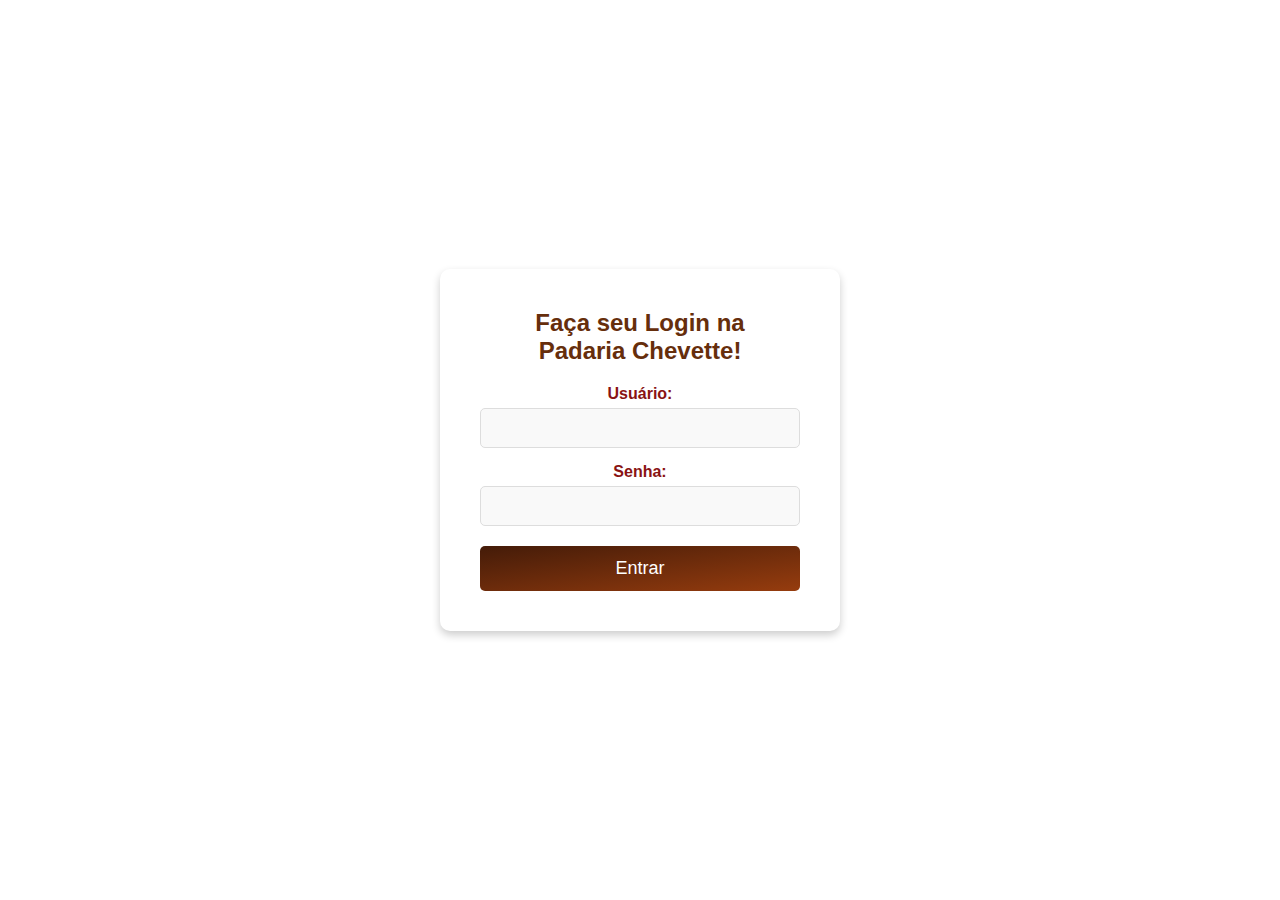
<file: ATIVIDADE 2 - PÁGINA DE LOGIN/padariaproject/index.html>
<!DOCTYPE html>
<html lang="pt-BR">
<head>
    <meta charset="UTF-8">
    <meta name="viewport" content="width=device-width, initial-scale=1.0">
    <title>Login - Padaria Chevette</title>
    <link rel="stylesheet" href="css/style.css?v=1">
</head>
<body>
    <div class="login-container">
        <h2>Faça seu Login na <br> Padaria Chevette!</h2>
        <form action="login.php" method="post">
            <label for="username">Usuário:</label>
            <input type="text" id="username" name="username" required>
            
            <label for="password">Senha:</label>
            <input type="password" id="password" name="password" required>
            
            <button type="submit">Entrar</button>
        </form>
    </div>
</body>
</html>
</file>
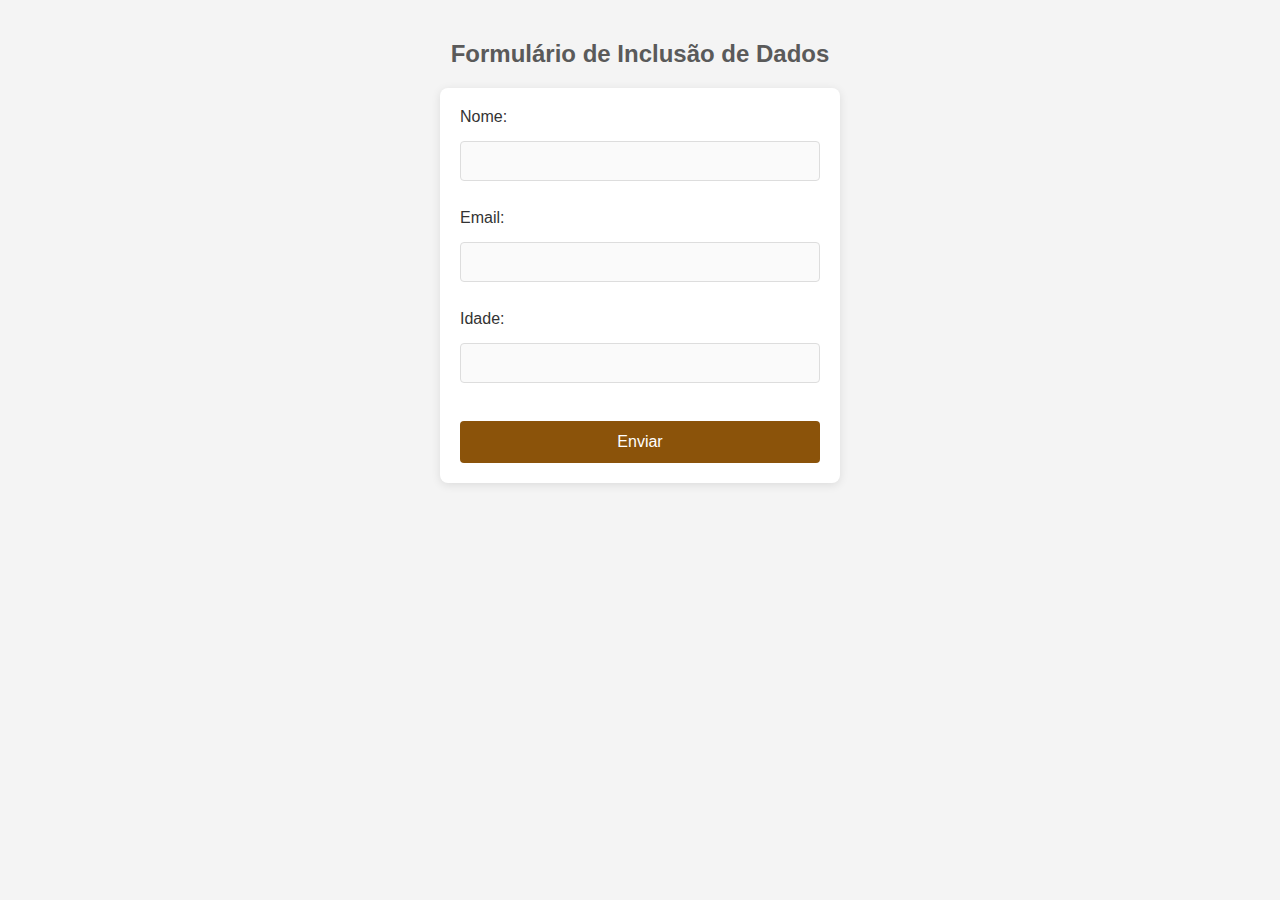
<file: ATIVIDADE 3 - FORMULARIO DE INCLUSAO/formulario/formulario.html>
<!DOCTYPE html>
<html lang="pt-br">
<head>
    <meta charset="UTF-8">
    <meta name="viewport" content="width=device-width, initial-scale=1.0">
    <title>Formulário de Inclusão de Dados</title>
    <link rel="stylesheet" href="style.css">  <!-- Link para o arquivo CSS -->
</head>
<body>
    <h2>Formulário de Inclusão de Dados</h2>
    <form action="processa.php" method="POST">
        <label for="nome">Nome:</label><br>
        <input type="text" id="nome" name="nome" required><br><br>

        <label for="email">Email:</label><br>
        <input type="email" id="email" name="email" required><br><br>

        <label for="idade">Idade:</label><br>
        <input type="number" id="idade" name="idade" required><br><br>

        <input type="submit" value="Enviar">
    </form>
</body>
</html>
</file>
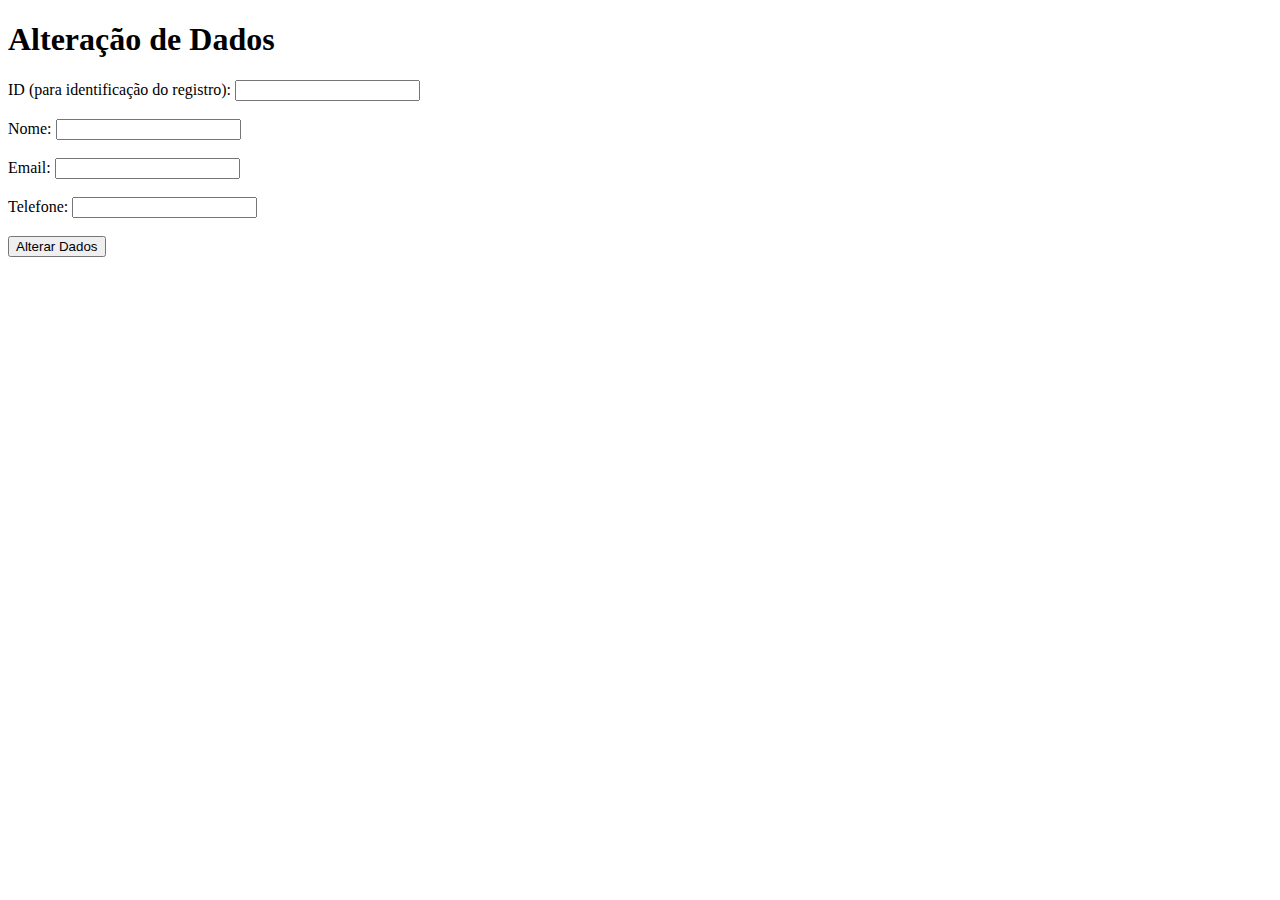
<file: ATIVIDADE 4 - FORMULARIO DE ALTERACAO/formulario_alteracao/formulario.html>
<!DOCTYPE html>
<html lang="pt-br">
<head>
    <meta charset="UTF-8">
    <meta name="viewport" content="width=device-width, initial-scale=1.0">
    <title>Alteração de Dados</title>
</head>
<body>
    <h1>Alteração de Dados</h1>

    <form action="alterar_dados.php" method="POST">
        <label for="id">ID (para identificação do registro):</label>
        <input type="number" id="id" name="id" required><br><br>

        <label for="nome">Nome:</label>
        <input type="text" id="nome" name="nome" required><br><br>

        <label for="email">Email:</label>
        <input type="email" id="email" name="email" required><br><br>

        <label for="telefone">Telefone:</label>
        <input type="text" id="telefone" name="telefone" required><br><br>

        <input type="submit" value="Alterar Dados">
    </form>
</body>
</html>
</file>
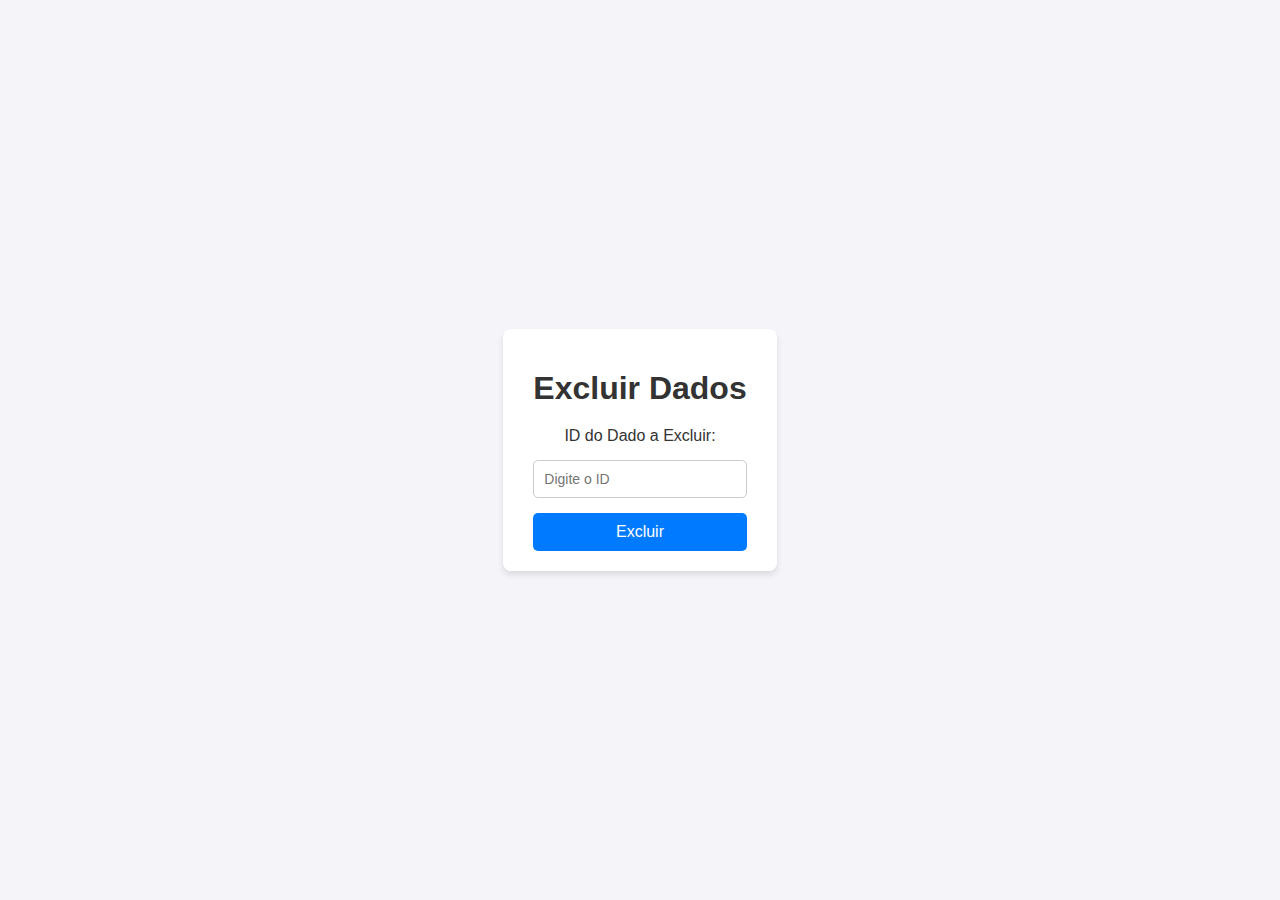
<file: ATIVIDADE 5 - FORMULARIO DE EXCLUSAO/formulario-exclusao/formulario.html>
<!DOCTYPE html>
<html lang="pt-BR">
<head>
    <meta charset="UTF-8">
    <meta name="viewport" content="width=device-width, initial-scale=1.0">
    <title>Excluir Dados</title>
    <link rel="stylesheet" href="style.css">
</head>
<body>
    <div class="container">
        <h1>Excluir Dados</h1>
        <form action="excluir_dados.php" method="POST" class="form-exclusao">
            <label for="id">ID do Dado a Excluir:</label>
            <input type="number" id="id" name="id" placeholder="Digite o ID" required>
            <button type="submit">Excluir</button>
        </form>
    </div>
</body>
</html>
</file>
<file: ATIVIDADE 5 - FORMULARIO DE EXCLUSAO/formulario-exclusao/style.css>
body {
    font-family: Arial, sans-serif;
    background-color: #f4f4f9;
    margin: 0;
    padding: 0;
    display: flex;
    justify-content: center;
    align-items: center;
    height: 100vh;
}

.container {
    background: #ffffff;
    padding: 20px 30px;
    border-radius: 8px;
    box-shadow: 0 4px 6px rgba(0, 0, 0, 0.1);
    text-align: center;
}

h1 {
    color: #333333;
    margin-bottom: 20px;
}

.form-exclusao {
    display: flex;
    flex-direction: column;
    gap: 15px;
}

label {
    font-size: 16px;
    color: #333333;
}

input {
    padding: 10px;
    font-size: 14px;
    border: 1px solid #cccccc;
    border-radius: 5px;
    width: 100%;
    box-sizing: border-box;
}

input:focus {
    outline: none;
    border-color: #007BFF;
    box-shadow: 0 0 5px rgba(0, 123, 255, 0.5);
}

button {
    padding: 10px 15px;
    font-size: 16px;
    color: #ffffff;
    background-color: #007BFF;
    border: none;
    border-radius: 5px;
    cursor: pointer;
    transition: background-color 0.3s ease;
}

button:hover {
    background-color: #0056b3;
}
</file>
<file: ATIVIDADE 2 - PÁGINA DE LOGIN/padariaproject/css/style.css>
/* Reset básico */
* {
  margin: 0;
  padding: 0;
  box-sizing: border-box;
}

/* Corpo da página */
body {
  font-family: Arial, sans-serif;
  display: flex;
  justify-content: center;
  align-items: center;
  min-height: 100vh;
  background-image: url('https://guiadacozinha.com.br/wp-content/uploads/2018/10/paofrancesfolhado.jpg');
  background-size: cover;
  background-position: center;
}

/* Container de login */
.login-container {
  background-color: #fff;
  padding: 40px;
  border-radius: 10px;
  box-shadow: 0px 4px 8px rgba(0, 0, 0, 0.2);
  text-align: center;
  max-width: 400px;
  width: 100%;
}

/* Título do formulário */
.login-container h2 {
  color: #662e0c;
  font-size: 24px;
  margin-bottom: 20px;
  font-weight: bold;
}

/* Labels */
.login-container label {
  display: block;
  margin-top: 15px;
  color: #891313;
  font-weight: bold;
}

/* Inputs de texto e senha */
.login-container input[type="text"],
.login-container input[type="password"] {
  width: 100%;
  padding: 10px;
  margin-top: 5px;
  border: 1px solid #ddd;
  border-radius: 5px;
  background-color: #f9f9f9;
  font-size: 16px;
}

/* Botão de enviar */
.login-container button {
  margin-top: 20px;
  padding: 12px;
  width: 100%;
  background: linear-gradient(to right bottom, hsl(19, 78%, 15%), #963c0e);
  color: white;
  font-size: 18px;
  border: none;
  border-radius: 5px;
  cursor: pointer;
  transition: background-color 0.3s;
}

.login-container button:hover {
  background-color: #8c4a29;
}

/* Efeito de foco nos campos */
.login-container input[type="text"]:focus,
.login-container input[type="password"]:focus {
  border-color: #5d2601;
  outline: none;
  background-color: #f0fff0;
}
</file>
<file: ATIVIDADE 3 - FORMULARIO DE INCLUSAO/formulario/style.css>
/* Reset básico para margens e padding */
* {
    margin: 0;
    padding: 0;
    box-sizing: border-box;
}

/* Definindo a fonte da página */
body {
    font-family: Arial, sans-serif;
    background-color: #f4f4f4;
    color: #333;
    margin: 0;
    padding: 20px;
}

h2 {
    color: #5a5a5a;
    text-align: center;
    margin-bottom: 20px;
}

/* Estilos do formulário */
form {
    background-color: #fff;
    padding: 20px;
    border-radius: 8px;
    box-shadow: 0 2px 10px rgba(0, 0, 0, 0.1);
    width: 100%;
    max-width: 400px;
    margin: 0 auto;
}

label {
    font-size: 1rem;
    color: #333;
    margin-bottom: 5px;
    display: inline-block;
}

input[type="text"],
input[type="email"],
input[type="number"] {
    width: 100%;
    padding: 10px;
    margin: 10px 0;
    border: 1px solid #ddd;
    border-radius: 4px;
    font-size: 1rem;
    background-color: #fafafa;
}

input[type="text"]:focus,
input[type="email"]:focus,
input[type="number"]:focus {
    border-color: #df2a0a;
    background-color: #f1f8e9;
    outline: none;
}

/* Estilo para o botão de envio */
input[type="submit"] {
    background-color: #8b530a;
    color: white;
    border: none;
    padding: 12px 20px;
    font-size: 1rem;
    cursor: pointer;
    border-radius: 4px;
    width: 100%;
    margin-top: 10px;
}

input[type="submit"]:hover {
    background-color: #aa6d11;
}

/* Mensagens de erro ou sucesso */
h2 {
    margin-top: 20px;
    text-align: center;
}

p {
    font-size: 1rem;
    color: #333;
    text-align: center;
}

strong {
    font-weight: bold;
}
</file>
